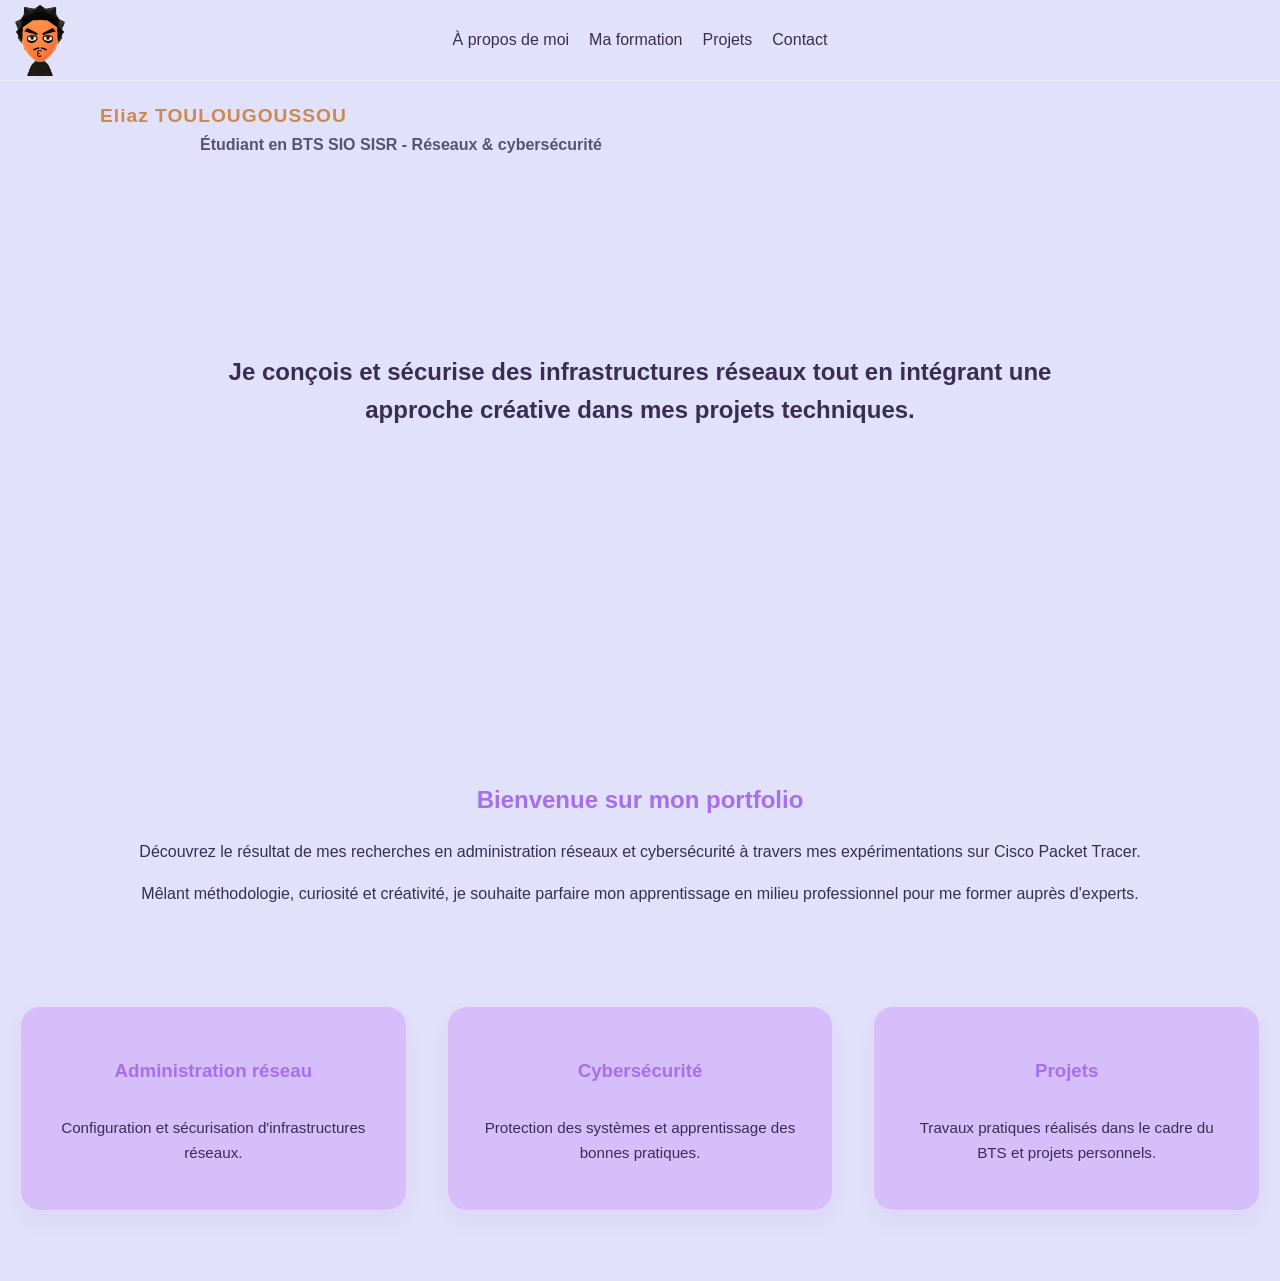
<file: index.html>
<!doctype html>
<html lang="fr">
  <head>
    <meta charset="UTF-8" />
    <meta name="viewport" content="width=device-width, initial-scale=1.0" />
    <title>Portfolio Eliaz TOULOUGOUSSOU</title>
    <link rel="stylesheet" href="style.css">

  </head>
  <body>
    <header class="header_main">
      <div class="header_main_logo">
        <a href="/index.html">
          <img src="img/logo site web.png" alt="logo">        
      </a>
      </div>
      <nav class="header_main_nav">
        <ul>
          <li><a href="about.html">À propos de moi</a></li>
          <li><a href="degree.html">Ma formation</a></li>
          <li><a href="project.html">Projets</a></li>
          <li><a href="contact.html">Contact</a></li>
        </ul>
      </nav>
    </header>
    <section class="hero_banner">
      <p class="hero_banner_name">Eliaz TOULOUGOUSSOU</p>
      <p class="hero_banner_tag">
        Étudiant en BTS SIO SISR - Réseaux & cybersécurité
      </p>
      <div class="hero_banner_title">
        <h1 class="hero_banner_description">
          Je conçois et sécurise des infrastructures réseaux tout en intégrant
          une approche créative dans mes projets techniques.
        </h1>
      </div>
    </section>
    <section class="hero_banner_description">
      <h2>Bienvenue sur mon portfolio</h2>
      <p>
        Découvrez le résultat de mes recherches en administration réseaux et
        cybersécurité à travers mes expérimentations sur Cisco Packet Tracer.
      </p>
      <p>
        Mêlant méthodologie, curiosité et créativité, je souhaite parfaire mon
        apprentissage en milieu professionnel pour me former auprès d'experts.
      </p>
    </section>

    <section class="hero_banner_card">
  <div class="hero_banner_card_type">
    <h3>Administration réseau</h3>
    <p>Configuration et sécurisation d'infrastructures réseaux.</p>
  </div>

  <div class="hero_banner_card_type_alt">
    <h3>Cybersécurité</h3>
    <p>Protection des systèmes et apprentissage des bonnes pratiques.</p>
  </div>

  <div class="hero_banner_card_type">
    <h3>Projets</h3>
    <p>
      Travaux pratiques réalisés dans le cadre du BTS et projets personnels.
    </p>
  </div>
</section>
    </div>
  </body>
</html>
</file>
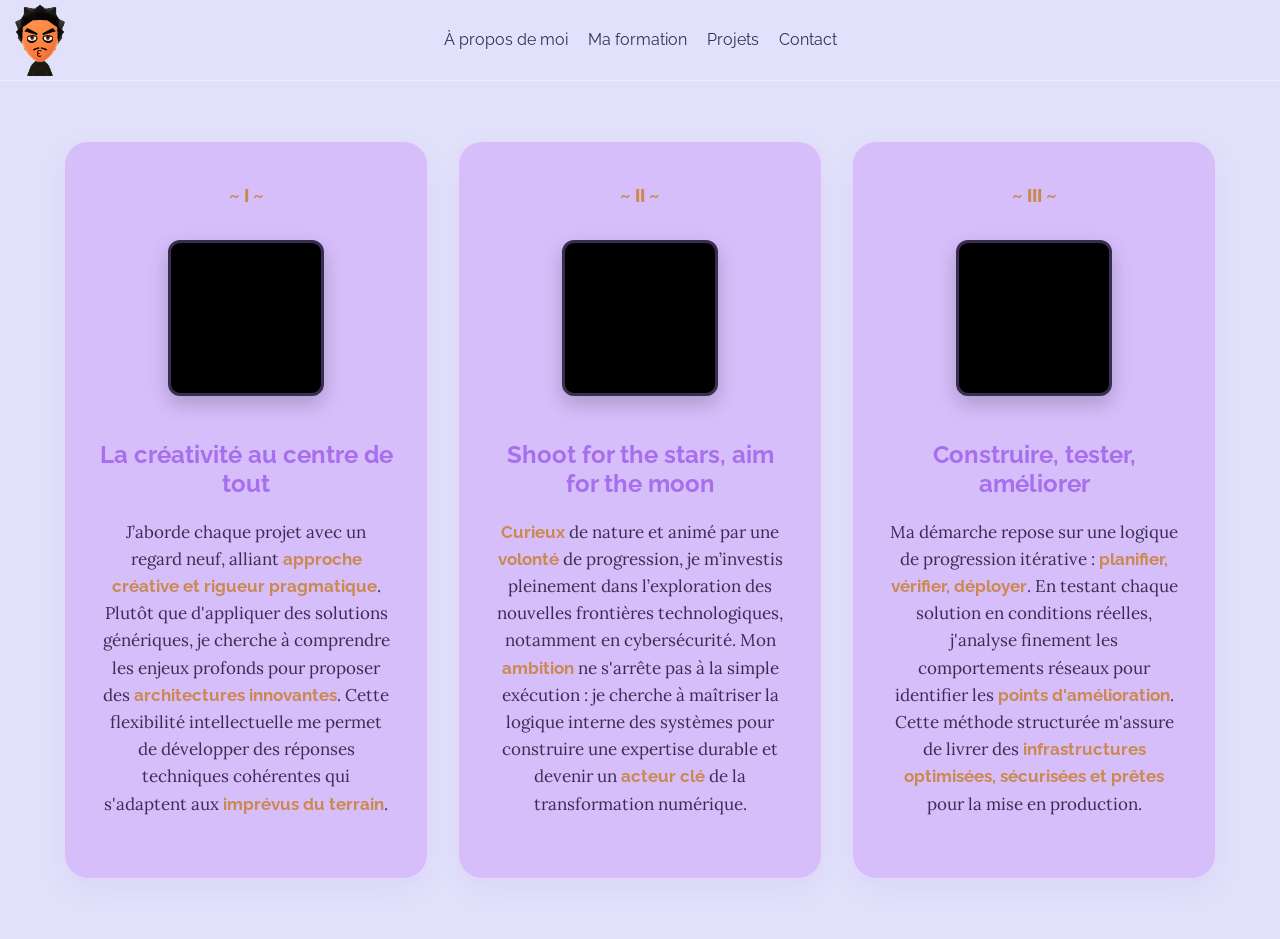
<file: about.html>
<!doctype html>
<html lang="fr">
  <head>
    <meta charset="UTF-8" />
    <meta name="viewport" content="width=device-width, initial-scale=1.0" />
    <title>Document</title>
    <link rel="stylesheet" href="about.css" />
    <link rel="preconnect" href="https://fonts.googleapis.com" />
    <link rel="preconnect" href="https://fonts.gstatic.com" crossorigin />
    <link
      href="https://fonts.googleapis.com/css2?family=Lora:ital,wght@0,400..700;1,400..700&display=swap"
      rel="stylesheet"
    />

    <link rel="preconnect" href="https://fonts.googleapis.com" />
    <link rel="preconnect" href="https://fonts.gstatic.com" crossorigin />
    <link
      href="https://fonts.googleapis.com/css2?family=Lora:ital,wght@0,400..700;1,400..700&family=Raleway:ital,wght@0,100..900;1,100..900&display=swap"
      rel="stylesheet"
    />
  </head>
  <body>
    <header class="header_main">
      <div class="header_main_logo">
        <a href="/index.html">
          <img src="img/logo site web.png" alt="logo" />
        </a>
      </div>

      <nav class="header_main_nav">
        <ul>
          <li><a href="about.html">À propos de moi</a></li>
          <li><a href="degree.html">Ma formation</a></li>
          <li><a href="project.html">Projets</a></li>
          <li><a href="contact.html">Contact</a></li>
        </ul>
      </nav>
    </header>

    <section class="about_me_card">
      <div class="about_me_card_type">
        <h3>~ I ~</h3>
        <div class="about_me_card_img"></div>
        <h2>La créativité au centre de tout</h2>
        <p>
          J’aborde chaque projet avec un regard neuf, alliant
          <span class="p_important"
            >approche créative et rigueur pragmatique</span
          >. Plutôt que d'appliquer des solutions génériques, je cherche à
          comprendre les enjeux profonds pour proposer des
          <span class="p_important">architectures innovantes</span>. Cette
          flexibilité intellectuelle me permet de développer des réponses
          techniques cohérentes qui s'adaptent aux
          <span class="p_important">imprévus du terrain</span>.
        </p>
      </div>

      <div class="about_me_card_alt">
        <h3>~ II ~</h3>
        <div class="about_me_card_img"></div>
        <h2>Shoot for the stars, aim for the moon</h2>
        <p>
          <span class="p_important">Curieux</span> de nature et animé par une
          <span class="p_important">volonté</span> de progression, je m’investis
          pleinement dans l’exploration des nouvelles frontières technologiques,
          notamment en cybersécurité. Mon
          <span class="p_important">ambition</span> ne s'arrête pas à la simple
          exécution : je cherche à maîtriser la logique interne des systèmes
          pour construire une expertise durable et devenir un
          <span class="p_important">acteur clé</span> de la transformation
          numérique.
        </p>
      </div>

      <div class="about_me_card_type">
        <h3>~ III ~</h3>
        <div class="about_me_card_img"></div>
        <h2>Construire, tester, améliorer</h2>
        <p>
          Ma démarche repose sur une logique de progression itérative :
          <span class="p_important">planifier, vérifier, déployer</span>. En
          testant chaque solution en conditions réelles, j'analyse finement les
          comportements réseaux pour identifier les
          <span class="p_important">points d'amélioration</span>. Cette méthode
          structurée m'assure de livrer des
          <span class="p_important"
            >infrastructures optimisées, sécurisées et prêtes</span
          >
          pour la mise en production.
        </p>
      </div>
    </section>
  </body>
</html>
</file>
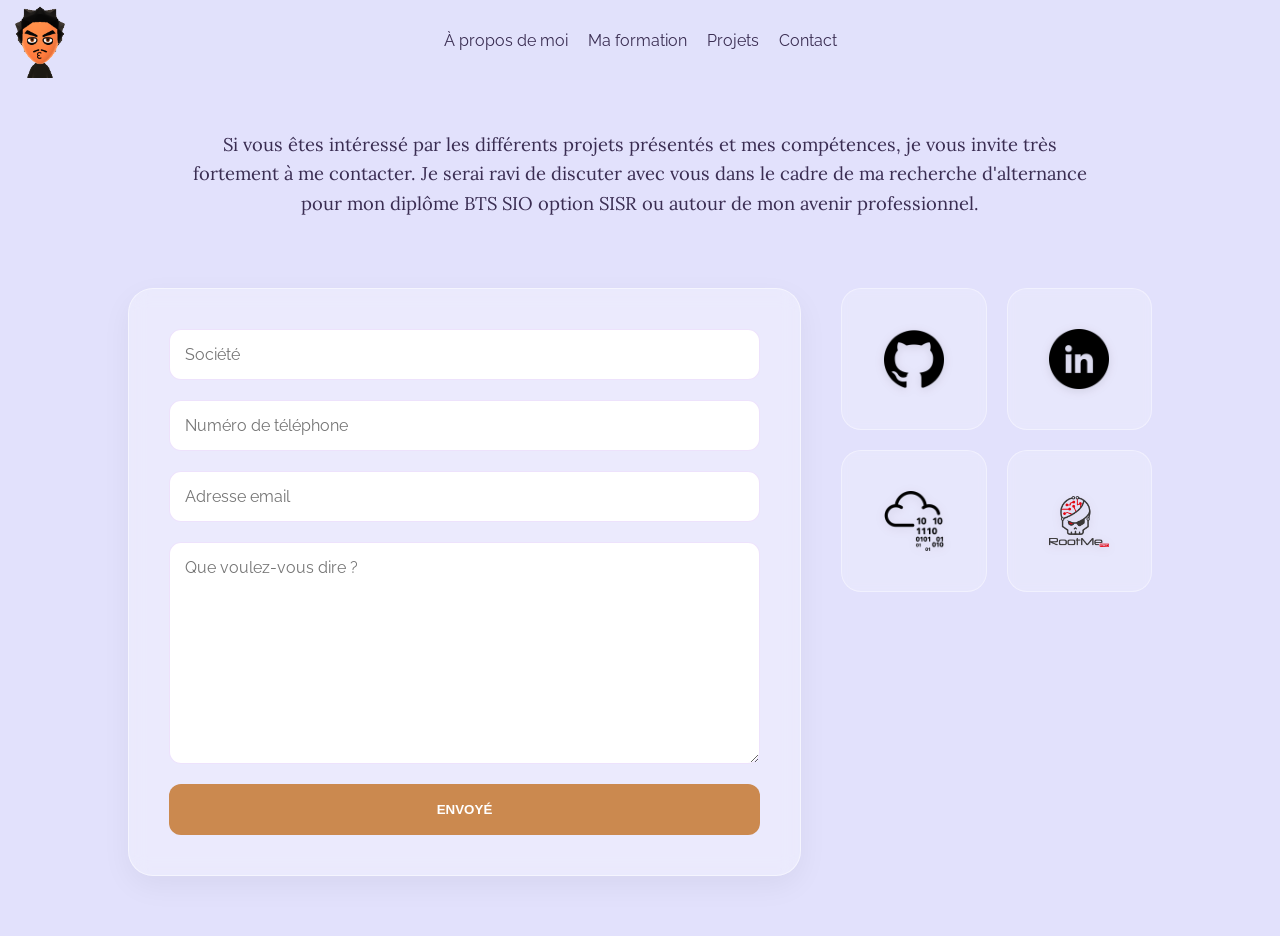
<file: contact.html>
<!doctype html>
<html lang="fr">
  <head>
    <meta charset="UTF-8" />
    <meta name="viewport" content="width=device-width, initial-scale=1.0" />
    <title>Contact</title>
    <link rel="stylesheet" href="contact.css" />
  </head>
  <body>
    <header class="header_main">
      <div class="header_main_logo">
        <a href="/index.html">
          <img src="img/logo site web.png" alt="logo" />
        </a>
      </div>

      <nav class="header_main_nav">
        <ul>
          <li><a href="about.html">À propos de moi</a></li>
          <li><a href="degree.html">Ma formation</a></li>
          <li><a href="project.html">Projets</a></li>
          <li><a href="contact.html">Contact</a></li>
        </ul>
      </nav>
    </header>

    <p>
      Si vous êtes intéressé par les différents projets présentés et mes
      compétences, je vous invite très fortement à me contacter. Je serai ravi
      de discuter avec vous dans le cadre de ma recherche d'alternance pour mon
      diplôme BTS SIO option SISR ou autour de mon avenir professionnel.
    </p>

    <section class="contact_intel">
      <div class="contact_intel_form">
        <input
          type="text"
          name="company"
          placeholder="Société"
          autocomplete="off"
          required
        />
        <input
          type="integer"
          name="phone"
          placeholder="Numéro de téléphone"
          autocomplete="off"
          required
        />
        <input
          type="email"
          name="email"
          placeholder="Adresse email"
          autocomplete="off"
          required
        />
        <textarea
          name="message"
          rows="10"
          cols="60"
          placeholder="Que voulez-vous dire ?"
          autocomplete="off"
          required
        ></textarea>
        <button type="submit">Envoyé</button>
      </div>

      <div class="contact_intel_logo">
        <a href="https://github.com/elitoul" target="_blank">
          <div class="contact_intel_logo_github">
            <img src="img/github.png" alt="logo github" />
          </div>
        </a>

        <a
          href="https://www.linkedin.com/in/%F0%9F%94%92-eliaz-toulougoussou-🦊-76448a313/"
          target="_blank"
        >
          <div class="contact_intel_logo_linkedin">
            <img src="img/linkedin.png" alt="" />
          </div>
        </a>

        <a href="https://tryhackme.com/p/.eli" target="_blank">
          <div class="contact_intel_logo_tryhackme">
            <img src="img/tryhackme-dark.png" alt="" />
          </div>
        </a>

        <a
          href="https://www.root-me.org/eli-1084742?lang=fr#03bd37fccc560910fc2db8416a444800"
          target="_blank"
        >
          <div class="contact_intel_logo_rootmepro">
            <img src="img/root-me-pro.png" alt="" />
          </div>
        </a>
      </div>
    </section>
  </body>
</html>
</file>
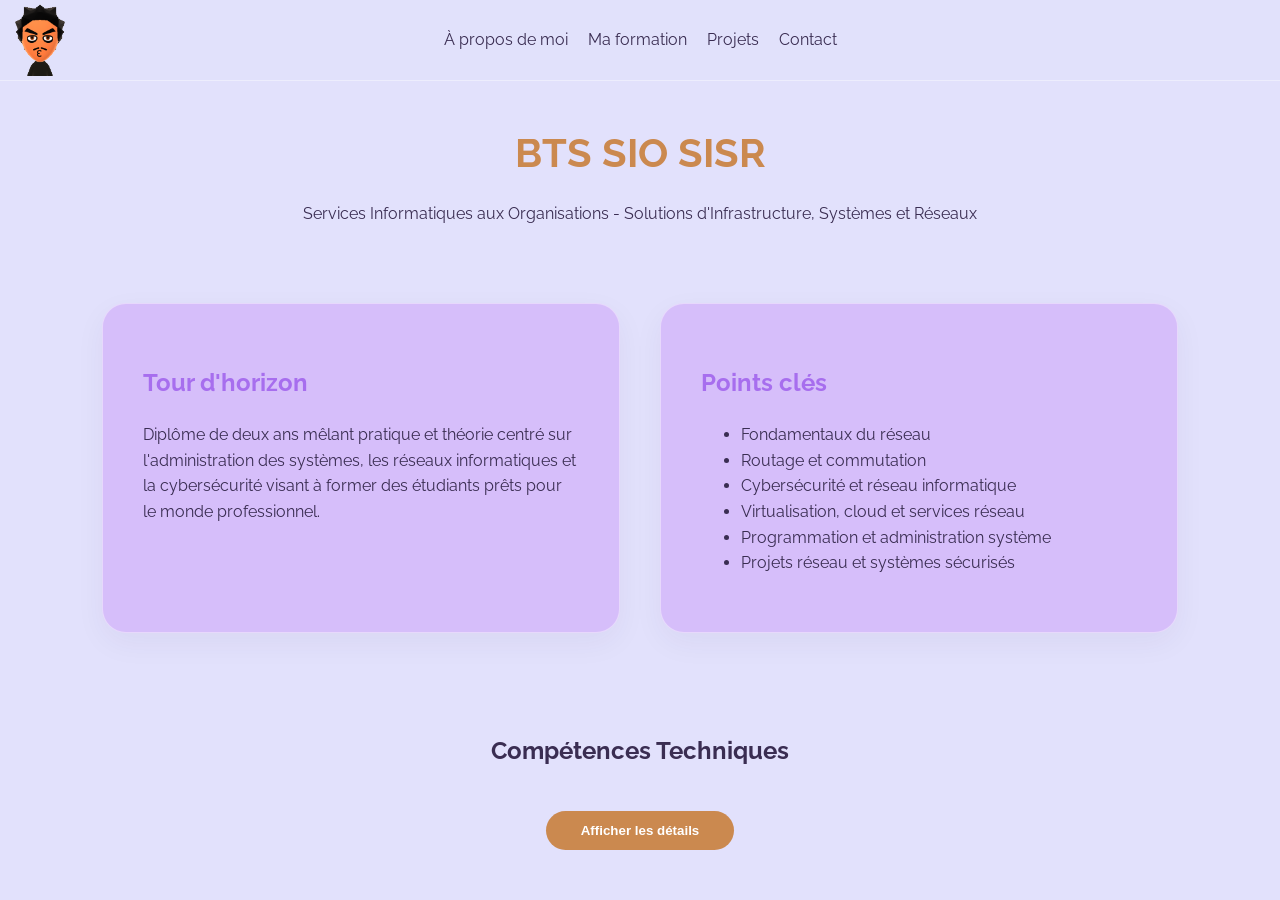
<file: degree.html>
<!doctype html>
<html lang="fr">
  <head>
    <meta charset="UTF-8" />
    <meta name="viewport" content="width=device-width, initial-scale=1.0" />
    <title>Ma Formation - BTS SIO SISR</title>
    <link rel="stylesheet" href="degree.css" />
    <link rel="preconnect" href="https://fonts.googleapis.com" />
    <link rel="preconnect" href="https://fonts.gstatic.com" crossorigin />
    <link
      href="https://fonts.googleapis.com/css2?family=Lora:ital,wght@0,400..700;1,400..700&family=Raleway:ital,wght@0,100..900;1,100..900&display=swap"
      rel="stylesheet"
    />
  </head>
  <body>
    <header class="header_main">
      <div class="header_main_logo">
        <a href="index.html">
          <img src="img/logo site web.png" alt="logo" />
        </a>
      </div>

      <nav class="header_main_nav">
        <ul>
          <li><a href="about.html">À propos de moi</a></li>
          <li><a href="degree.html">Ma formation</a></li>
          <li><a href="project.html">Projets</a></li>
          <li><a href="contact.html">Contact</a></li>
        </ul>
      </nav>
    </header>

    <div class="global_title">
      <h1>BTS SIO SISR</h1>
      <p>
        Services Informatiques aux Organisations - Solutions d'Infrastructure,
        Systèmes et Réseaux
      </p>
    </div>

    <section class="global_description">
      <div class="description">
        <h2 class="description_title">Tour d'horizon</h2>
        <p>
          Diplôme de deux ans mêlant pratique et théorie centré sur
          l'administration des systèmes, les réseaux informatiques et la
          cybersécurité visant à former des étudiants prêts pour le monde
          professionnel.
        </p>
      </div>

      <div class="keypoint">
        <h2 class="keypoint_title">Points clés</h2>
        <ul>
          <li>Fondamentaux du réseau</li>
          <li>Routage et commutation</li>
          <li>Cybersécurité et réseau informatique</li>
          <li>Virtualisation, cloud et services réseau</li>
          <li>Programmation et administration système</li>
          <li>Projets réseau et systèmes sécurisés</li>
        </ul>
      </div>
    </section>

    <div class="skills_title">
      <h2>Compétences Techniques</h2>
      <button id="toggleSkills" class="btn_toggle">Afficher les détails</button>
    </div>

    <div class="skills hidden" id="skillsSection">
      <div class="skill_card network">
        <h3>Réseau</h3>
        <ul>
          <li>Configuration CISCO 2960, ASR1001</li>
          <li>Configuration de VLAN</li>
          <li>Gestion d'interfaces</li>
          <li>Support technique N1</li>
        </ul>
      </div>

      <div class="skill_card programmation">
        <h3>Programmation</h3>
        <ul>
          <li>Python</li>
          <li>C++</li>
          <li>Bash</li>
        </ul>
      </div>

      <div class="skill_card web_development">
        <h3>Développement web</h3>
        <ul>
          <li>HTML / CSS / JS</li>
          <li>GSAP</li>
        </ul>
      </div>

      <div class="skill_card tools">
        <h3>Outils de travail</h3>
        <ul>
          <li>Git / VS Code</li>
          <li>EVE-NG / VMWare</li>
          <li>Cisco Packet Tracer</li>
        </ul>
      </div>
    </div>

    <script>
      // 1. On cible les éléments
      const btn = document.getElementById("toggleSkills");
      const skillsSection = document.getElementById("skillsSection");

      // 2. On écoute le clic
      btn.addEventListener("click", () => {
        // A. On bascule l'affichage (Toggle)
        skillsSection.classList.toggle("hidden");

        // B. On vérifie l'état actuel (Est-ce caché ?)
        const isHidden = skillsSection.classList.contains("hidden");

        // C. On met à jour le texte du bouton
        btn.textContent = isHidden
          ? "Afficher les détails"
          : "Masquer les détails";

        // D. DÉROULEMENT AUTOMATIQUE
        // Si la section n'est PAS cachée (donc elle vient d'être ouverte)
        if (!isHidden) {
          // On laisse 150ms au CSS pour commencer à ouvrir la div
          setTimeout(() => {
            skillsSection.scrollIntoView({
              behavior: "smooth", // Animation fluide
              block: "end", // Aligne le haut de la section au haut de l'écran
            });
          }, 600);
        }
      });
    </script>
  </body>
</html>
</file>
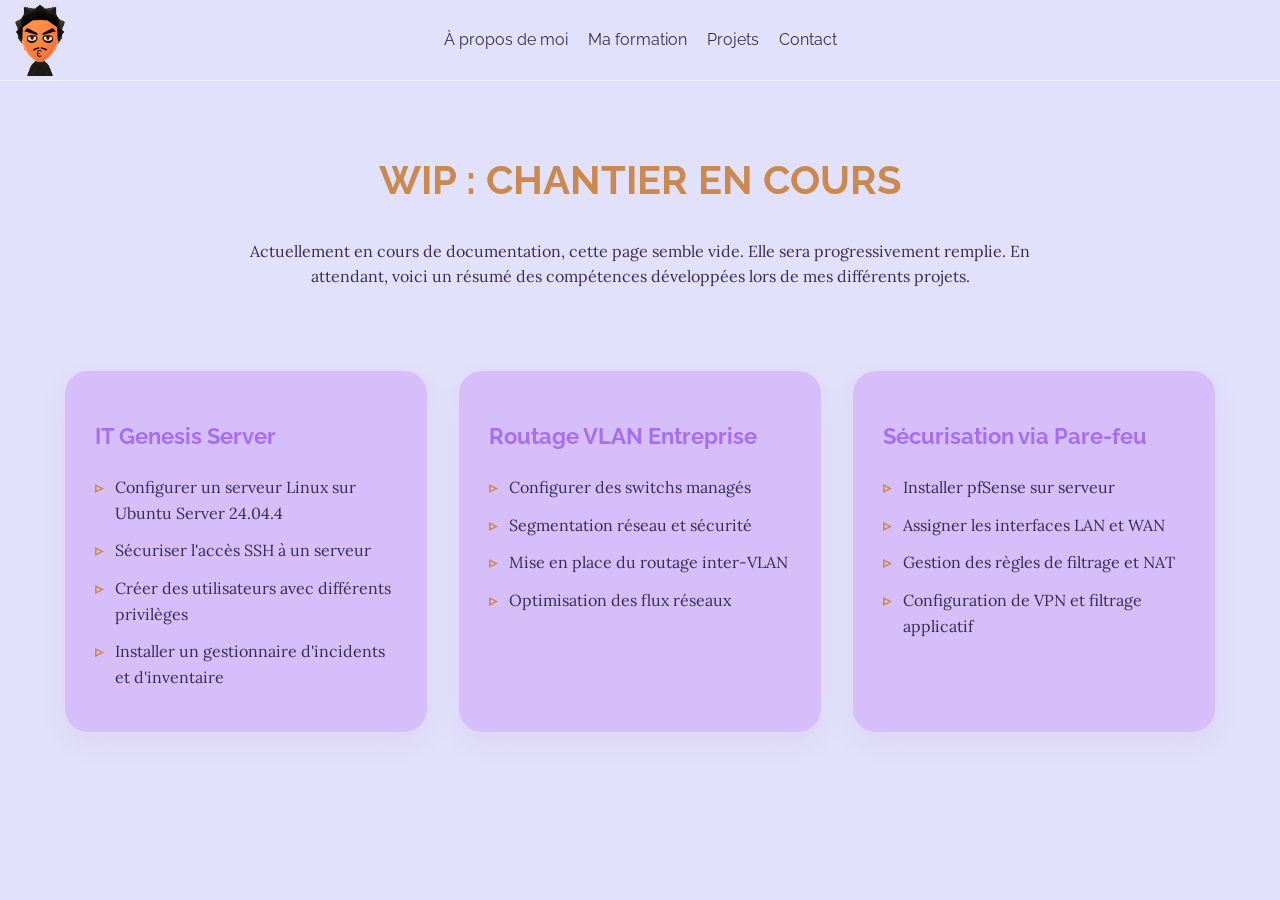
<file: project.html>
<!doctype html>
<html lang="fr">
  <head>
    <meta charset="UTF-8" />
    <meta name="viewport" content="width=device-width, initial-scale=1.0" />
    <title>Mes Projets - Portfolio</title>
    <link rel="stylesheet" href="project.css" />
    <link rel="preconnect" href="https://fonts.googleapis.com" />
    <link rel="preconnect" href="https://fonts.gstatic.com" crossorigin />
    <link
      href="https://fonts.googleapis.com/css2?family=Lora:ital,wght@0,400..700;1,400..700&family=Raleway:ital,wght@0,100..900;1,100..900&display=swap"
      rel="stylesheet"
    />
  </head>
  <body>
    <header class="header_main">
      <div class="header_main_logo">
        <a href="index.html">
          <img src="img/logo site web.png" alt="logo" />
        </a>
      </div>
      <nav class="header_main_nav">
        <ul>
          <li><a href="about.html">À propos de moi</a></li>
          <li><a href="degree.html">Ma formation</a></li>
          <li><a href="project.html">Projets</a></li>
          <li><a href="contact.html">Contact</a></li>
        </ul>
      </nav>
    </header>

    <main class="project_intro">
      <h1>WIP : CHANTIER EN COURS</h1>
      <p>
        Actuellement en cours de documentation, cette page semble vide. Elle
        sera progressivement remplie. En attendant, voici un résumé des
        compétences développées lors de mes différents projets.
      </p>
    </main>

    <section class="project_container">
      <div class="project_card">
        <h2>IT Genesis Server</h2>
        <ul class="project_list">
          <li>Configurer un serveur Linux sur Ubuntu Server 24.04.4</li>
          <li>Sécuriser l'accès SSH à un serveur</li>
          <li>Créer des utilisateurs avec différents privilèges</li>
          <li>Installer un gestionnaire d'incidents et d'inventaire</li>
        </ul>
      </div>

      <div class="project_card">
        <h2>Routage VLAN Entreprise</h2>
        <ul class="project_list">
          <li>Configurer des switchs managés</li>
          <li>Segmentation réseau et sécurité</li>
          <li>Mise en place du routage inter-VLAN</li>
          <li>Optimisation des flux réseaux</li>
        </ul>
      </div>

      <div class="project_card">
        <h2>Sécurisation via Pare-feu</h2>
        <ul class="project_list">
          <li>Installer pfSense sur serveur</li>
          <li>Assigner les interfaces LAN et WAN</li>
          <li>Gestion des règles de filtrage et NAT</li>
          <li>Configuration de VPN et filtrage applicatif</li>
        </ul>
      </div>
    </section>
  </body>
</html>
</file>
<file: style.css>
/* --- Palette de couleurs --- */
:root {
  --bg-page: #E2E1FC;      /* Lavande très clair (Fond) */
  --card-bg: #D6BEFA;      /* Glycine (Cartes au repos) */
  --text-main: #3A2D52;    /* Violet-Noir (Texte ultra lisible) */
  --accent-primary: #A76EEE; /* Violet vibrant (Titres et hover) */
  --accent-copper: #CB894F;  /* Cuivre (Détails et nom) */
  --white-soft: rgba(255, 255, 255, 0.4);
}

/* --- Base --- */
body {
  margin: 0%;
  padding: 0%;
  background-color: var(--bg-page);
  color: var(--text-main);
  font-family: "Raleway", sans-serif; /* Utilisation de ta police choisie */
  line-height: 1.6;
}

a {
  cursor: pointer;
  color: inherit;
  transition: 0.3s;
}

/* --- Header --- */
.header_main {
  height: 80px;
  width: 100%;
  display: flex;
  justify-content: space-between;
  align-items: center;
  position: relative;
  background-color: rgba(226, 225, 252, 0.8); /* Effet de transparence léger */
  border-bottom: 1px solid var(--white-soft);
}

.header_main_logo img {
  height: 80px;
  align-self: center;
}

.header_main_nav {
  position: absolute;
  left: 50%;
  transform: translateX(-50%);
}

.header_main_nav ul {
  list-style: none;
  display: flex;
  gap: 20px;
  margin: 0;
  padding: 0;
}

.header_main_nav ul li a {
  display: inline-block; /* Indispensable pour que le scale fonctionne */
  transition: transform 0.5s cubic-bezier(0.4, 0, 0.2, 1), color 0.3s ease;
  color: var(--text-main);
  text-decoration: none;
}

.header_main_nav ul li a:hover {
  color: var(--accent-primary);
  transform: scale(1.1); /* Grossissement de 10% seulement */
}

/* --- Hero Banner --- */
.hero_banner {
  width: 100%;
  height: 600px;
  position: relative;
  padding-top: 20px;
}

.hero_banner_name {
  margin-left: 100px;
  margin-bottom: 0;
  margin-top: 0;
  color: var(--accent-copper); /* Ton nom ressort en cuivre */
  font-weight: 800;
  font-size: 1.2rem;
  letter-spacing: 1px;
}

.hero_banner_tag {
  margin-left: 200px;
  margin-top: 0;
  font-weight: 600;
  color: var(--text-main);
  opacity: 0.8;
}

.hero_banner_title {
  position: absolute;
  top: 50%;
  left: 50%;
  transform: translate(-50%, -50%);
  text-align: center;
  width: 80%;
}

.hero_banner_description {
  width: 90%;
  margin: 80px auto;
  text-align: center;
  color: var(--text-main);
}

.hero_banner_description h1 {
  font-size: 2.5rem;
  color: var(--text-main);
}

.hero_banner_description h2 {
  color: var(--accent-primary);
}

/* --- Cartes --- */
.hero_banner_card {
  display: flex;
  justify-content: center;
  flex-wrap: wrap;
  padding-bottom: 50px;
}

.hero_banner_card_type, 
.hero_banner_card_type_alt {
  flex: 1 1 250px;
  max-width: 350px;
  display: flex;
  flex-direction: column;
  align-items: center;
  margin: 20px;
  padding: 30px;
  background-color: var(--card-bg);
  border-radius: 20px;
  border: 1px solid var(--white-soft);
  box-shadow: 0 10px 25px rgba(58, 45, 82, 0.05);
  transition: all 0.4s ease;
}

/* Effet au survol des cartes sans dénaturer la couleur */
.hero_banner_card_type:hover, 
.hero_banner_card_type_alt:hover {
  transform: translateY(-10px);
  background-color: #EBE0FF; /* Éclaircissement léger pour l'interaction */
  border-color: var(--accent-primary);
  box-shadow: 0 15px 35px rgba(167, 110, 238, 0.15);
}

.hero_banner_card_type h3, 
.hero_banner_card_type_alt h3 {
  color: var(--accent-primary);
  margin-bottom: 15px;
}

.hero_banner_card_type p, 
.hero_banner_card_type_alt p {
  text-align: center;
  font-size: 0.95rem;
  color: var(--text-main);
}
</file>
<file: about.css>
/* --- Palette de couleurs --- */
:root {
  --bg-page: #E2E1FC;      /* Lavande très clair (Fond) */
  --card-bg: #D6BEFA;      /* Glycine (Cartes au repos) */
  --text-main: #3A2D52;    /* Violet-Noir (Texte ultra lisible) */
  --accent-primary: #A76EEE; /* Violet vibrant (Titres et hover) */
  --accent-copper: #CB894F;  /* Cuivre (Détails et nom) */
  --white-soft: rgba(255, 255, 255, 0.4);
}

/* --- Base --- */
body {
  margin: 0%;
  padding: 0%;
  background-color: var(--bg-page);
  color: var(--text-main);
  font-family: "Raleway", sans-serif; /* Utilisation de ta police choisie */
  line-height: 1.6;
}

a {
  cursor: pointer;
  color: inherit;
  transition: 0.3s;
}

/* --- Header --- */
.header_main {
  height: 80px;
  width: 100%;
  display: flex;
  justify-content: space-between;
  align-items: center;
  position: relative;
  background-color: rgba(226, 225, 252, 0.8); /* Effet de transparence léger */
  border-bottom: 1px solid var(--white-soft);
}

.header_main_logo img {
  height: 80px;
  align-self: center;
}

.header_main_nav {
  position: absolute;
  left: 50%;
  transform: translateX(-50%);
}

.header_main_nav ul {
  list-style: none;
  display: flex;
  gap: 20px;
  margin: 0;
  padding: 0;
}

.header_main_nav ul li a {
  display: inline-block; /* Indispensable pour que le scale fonctionne */
  transition: transform 0.5s cubic-bezier(0.4, 0, 0.2, 1), color 0.3s ease;
  color: var(--text-main);
  text-decoration: none;
}

.header_main_nav ul li a:hover {
  color: var(--accent-primary);
  transform: scale(1.1); /* Grossissement de 10% seulement */
}

.contact_logo {
    display: flex;
    justify-content: space-around;
}

/* --- Palette de couleurs (Rappel) --- */
:root {
  --bg-page: #E2E1FC;      /* Lavande très clair (Fond) */
  --card-bg: #D6BEFA;      /* Glycine (Cartes au repos) */
  --text-main: #3A2D52;    /* Violet-Noir (Texte ultra lisible) */
  --accent-primary: #A76EEE; /* Violet vibrant (Titres et hover) */
  --accent-copper: #CB894F;  /* Cuivre (Détails et numéros) */
  --white-soft: rgba(255, 255, 255, 0.4);
}

/* --- Base --- */
body {
  margin: 0;
  padding: 0;
  background-color: var(--bg-page);
  color: var(--text-main);
  font-family: "Raleway", sans-serif;
  line-height: 1.6;
}

/* --- Conteneur des cartes "À propos" --- */
.about_me_card {
    display: flex;
    justify-content: center;
    flex-wrap: wrap; /* Permet aux cartes de passer en dessous sur mobile */
    padding: 60px 5%; /* Espace généreux autour des cartes */
    gap: 30px; /* Espace entre les cartes */
}

/* --- Style commun aux cartes (Modèle Accueil) --- */
.about_me_card_type, 
.about_me_card_alt {
    background-color: var(--card-bg);
    flex: 1;
    min-width: 300px;
    max-width: 400px;
    display: flex;
    flex-direction: column;
    align-items: center;
    padding: 40px 20px;
    border-radius: 24px;
    border: 1px solid var(--white-soft);
    box-shadow: 0 10px 30px rgba(58, 45, 82, 0.05);
    transition: all 0.4s cubic-bezier(0.165, 0.84, 0.44, 1);
    text-align: center;
    box-sizing: border-box; /* Pour que le padding n'augmente pas la taille */
}

/* Effet au survol (modèle accueil) */
.about_me_card_type:hover, 
.about_me_card_alt:hover {
    transform: translateY(-10px);
    background-color: #EBE0FF; /* Éclaircissement doux */
    border-color: var(--accent-primary);
    box-shadow: 0 15px 35px rgba(167, 110, 238, 0.15);
}

/* --- Éléments internes des cartes --- */
.about_me_card h3 {
    background-color: transparent; /* Suppression de l'ancien rouge */
    color: var(--accent-copper);   /* Numérotation en Cuivre */
    font-family: "Raleway", sans-serif;
    font-weight: 800;
    margin: 0;
    font-size: 1.1rem;
}

.about_me_card h2 {
    color: var(--accent-primary); /* Titres en Violet vibrant */
    font-size: 1.5rem;
    margin-top: 15px;
    margin-bottom: 20px;
    line-height: 1.2;
    padding: 0 10px;
}

/* --- LA DIV NOIRE (Pour ton futur dessin) --- */
.about_me_card_img {
    width: 150px; /* Taille exacte demandée */
    height: 150px; /* Taille exacte demandée */
    background-color: #000000; /* Le noir pur préservé */
    border-radius: 12px; /* Un léger arrondi pour s'accorder aux cartes */
    border: 3px solid var(--text-main); /* Contour pour le relief */
    margin: 30px 0; /* Espace équilibré haut/bas */
    box-shadow: 0 8px 20px rgba(0, 0, 0, 0.2); /* Ombre pour l'effet "décollé" */
    transition: all 0.3s ease;
}

/* Interaction subtile au survol de la carte sur l'image */
.about_me_card_type:hover .about_me_card_img, 
.about_me_card_alt:hover .about_me_card_img {
  border-color: var(--accent-copper); /* Le contour passe au cuivre */
  transform: scale(1.03); /* Léger grossissement de la div noire */
}

/* --- Typographie (Lora et Raleway importants) --- */
p {
    font-family: "Lora", serif;
    font-size: 17px;
    line-height: 1.6;
    color: var(--text-main);
    margin: 0 5% 20px 5%; /* Marges propres pour le texte */
}

/* Mots-clés importants */
.p_important {
    color: var(--accent-copper);
    font-family: "Raleway", sans-serif;
    font-weight: 700;
    padding-bottom: 1px;
}
</file>
<file: contact.css>
/* 1. IMPORT DES POLICES */
@import url('https://fonts.googleapis.com/css2?family=Lora:ital,wght@0,400..700;1,400..700&family=Raleway:ital,wght@0,100..900;1,100..900&display=swap');

/* 2. VARIABLES DE COULEURS */
:root {
    --bg-lavande: #E2E1FC;
    --accent-cuivre: #CB894F;
    --accent-violet: #A76EEE;
    --text-sombre: #3A2D52;
}

.header_main {
  height: 80px;
  width: 100%;
  display: flex;
  justify-content: space-between;
  align-items: center;
  position: relative;
  background-color: rgba(226, 225, 252, 0.8); /* Effet de transparence léger */
  border-bottom: 1px solid var(--white-soft);
}

.header_main_logo img {
  height: 80px;
  align-self: center;
}

.header_main_nav {
  position: absolute;
  left: 50%;
  transform: translateX(-50%);
}

.header_main_nav ul {
  list-style: none;
  display: flex;
  gap: 20px;
  margin: 0;
  padding: 0;
}

.header_main_nav ul li a {
  display: inline-block; /* Indispensable pour que le scale fonctionne */
  transition: transform 0.5s cubic-bezier(0.4, 0, 0.2, 1), color 0.3s ease;
  color: var(--text-main);
  text-decoration: none;
}

.header_main_nav ul li a:hover {
  color: var(--accent-primary);
  transform: scale(1.1); /* Grossissement de 10% seulement */
}

/* 3. BASE */
body {
    margin: 0;
    padding: 0;
    background-color: var(--bg-lavande);
    font-family: 'Raleway', sans-serif;
    color: var(--text-sombre);
}

/* Introduction */
p {
    font-family: 'Lora', serif;
    font-size: 1.15rem;
    text-align: center;
    max-width: 900px;
    margin: 50px auto;
    line-height: 1.6;
    padding: 0 20px;
}

/* 5. LAYOUT DE LA SECTION CONTACT */
.contact_intel {
    display: grid;
    grid-template-columns: 1fr 1fr;
    gap: 40px;
    padding: 20px 10% 60px 10%;
    align-items: start;
}

/* 6. LE FORMULAIRE (Effet Verre Lavande) */
.contact_intel_form {
    background: rgba(255, 255, 255, 0.3); /* Transparence légère */
    backdrop-filter: blur(10px);
    border: 1px solid rgba(255, 255, 255, 0.5);
    padding: 40px;
    border-radius: 25px;
    display: flex;
    flex-direction: column;
    gap: 20px;
    box-shadow: 0 10px 30px rgba(0, 0, 0, 0.05);
}

.contact_intel_form input, 
.contact_intel_form textarea {
    padding: 15px;
    border: 1px solid rgba(167, 110, 238, 0.2);
    border-radius: 12px;
    font-family: 'Raleway', sans-serif;
    font-size: 1rem;
    background: white;
    transition: 0.3s;
}

.contact_intel_form input:focus {
    border-color: var(--accent-cuivre);
    outline: none;
    box-shadow: 0 0 8px rgba(203, 137, 79, 0.2);
}

.contact_intel_form button {
    background-color: var(--accent-cuivre);
    color: white;
    border: none;
    padding: 18px;
    border-radius: 12px;
    font-weight: 800;
    cursor: pointer;
    transition: all 0.3s ease;
    text-transform: uppercase;
}

.contact_intel_form button:hover {
    background-color: var(--accent-violet);
    letter-spacing: 1px;
}

/* 7. LES CARTES LOGOS (Remplacement des blocs blancs par du translucide) */
/* 7. LES CARTES LOGOS */
.contact_intel_logo {
    display: grid;
    grid-template-columns: repeat(2, 1fr);
    gap: 20px;
}

.contact_intel_logo a {
    text-decoration: none;
    background: rgba(255, 255, 255, 0.2); 
    border: 1px solid rgba(255, 255, 255, 0.4);
    backdrop-filter: blur(5px);
    border-radius: 20px;
    height: 140px; /* Taille de la carte légèrement réduite */
    display: flex;
    justify-content: center;
    align-items: center;
    transition: all 0.4s cubic-bezier(0.175, 0.885, 0.32, 1.275);
    overflow: hidden; /* Empêche tout débordement visuel */
}

.contact_intel_logo a:hover {
    transform: translateY(-10px) scale(1.03);
    background: rgba(255, 255, 255, 0.5); 
    border-color: var(--accent-cuivre);
    box-shadow: 0 15px 30px rgba(58, 45, 82, 0.1);
}

/* On cible les DIV qui contiennent les images */
.contact_intel_logo_github, 
.contact_intel_logo_linkedin, 
.contact_intel_logo_tryhackme, 
.contact_intel_logo_rootmepro {
    height: 60px; /* Taille réduite des conteneurs d'icônes */
    width: 60px;
    display: flex;
    justify-content: center;
    align-items: center;
}

/* LA LIGNE MAGIQUE : On force l'image à ne jamais dépasser de la div */
.contact_intel_logo img {
    max-width: 100%;
    max-height: 100%;
    object-fit: contain; /* Garde les proportions sans déformer */
    filter: drop-shadow(0 2px 5px rgba(0,0,0,0.1));
}
</file>
<file: degree.css>
/* --- Palette de couleurs --- */
:root {
  --bg-page: #E2E1FC;      /* Lavande très clair (Fond) */
  --card-bg: #D6BEFA;      /* Glycine (Cartes au repos) */
  --text-main: #3A2D52;    /* Violet-Noir (Texte ultra lisible) */
  --accent-primary: #A76EEE; /* Violet vibrant (Titres et hover) */
  --accent-copper: #CB894F;  /* Cuivre (Détails et nom) */
  --white-soft: rgba(255, 255, 255, 0.4);
}

/* --- Base --- */
body {
  margin: 0%;
  padding: 0%;
  background-color: var(--bg-page);
  color: var(--text-main);
  font-family: "Raleway", sans-serif; /* Utilisation de ta police choisie */
  line-height: 1.6;
}

a {
  cursor: pointer;
  color: inherit;
  transition: 0.3s;
}

/* --- Header --- */
.header_main {
  height: 80px;
  width: 100%;
  display: flex;
  justify-content: space-between;
  align-items: center;
  position: relative;
  background-color: rgba(226, 225, 252, 0.8); /* Effet de transparence léger */
  border-bottom: 1px solid var(--white-soft);
}

.header_main_logo img {
  height: 80px;
  align-self: center;
}

.header_main_nav {
  position: absolute;
  left: 50%;
  transform: translateX(-50%);
}

.header_main_nav ul {
  list-style: none;
  display: flex;
  gap: 20px;
  margin: 0;
  padding: 0;
}

.header_main_nav ul li a {
  display: inline-block; /* Indispensable pour que le scale fonctionne */
  transition: transform 0.5s cubic-bezier(0.4, 0, 0.2, 1), color 0.3s ease;
  color: var(--text-main);
  text-decoration: none;
}

.header_main_nav ul li a:hover {
  color: var(--accent-primary);
  transform: scale(1.1); /* Grossissement de 10% seulement */
}

/* --- Titres --- */
.global_title { padding: 40px 5%; text-align: center; }
.global_title h1 { font-size: 2.5rem; margin: 0; color: var(--accent-copper); }

/* --- Section Animation "Rencontre" --- */
.global_description {
    display: flex;
    justify-content: center;
    gap: 40px;
    padding: 20px 8%;
    perspective: 1000px;
}

.description_title {
  color: var(--accent-primary);
}

.description, .keypoint {
    flex: 1;
    background: var(--card-bg);
    padding: 40px;
    border-radius: 24px;
    border: 1px solid var(--white-soft);
    box-shadow: 0 10px 30px rgba(58, 45, 82, 0.05);
}

.keypoint_title {
  color: var(--accent-primary);
}

.description { animation: slideDown 2s cubic-bezier(0.2, 0.8, 0.2, 1) forwards; }
.keypoint { animation: slideUp 2s cubic-bezier(0.2, 0.8, 0.2, 1) forwards; }

@keyframes slideDown {
    from { transform: translateY(-150px); opacity: 0; }
    to { transform: translateY(0); opacity: 1; }
}

@keyframes slideUp {
    from { transform: translateY(150px); opacity: 0; }
    to { transform: translateY(0); opacity: 1; }
}

/* --- Section Skills & Toggle --- */
.skills_title { text-align: center; margin-top: 80px; }

.btn_toggle {
    background-color: var(--accent-copper);
    color: white;
    border: none;
    padding: 12px 35px;
    border-radius: 50px;
    font-weight: 700;
    cursor: pointer;
    transition: 0.3s;
    margin-top: 20px;
    margin-bottom: 20px;
}

.btn_toggle:hover {
    background-color: var(--accent-primary);
    transform: translateY(-3px);
    box-shadow: 0 5px 15px rgba(167, 110, 238, 0.3);
}

.skills {
    display: flex;
    justify-content: center;
    flex-wrap: wrap;
    gap: 25px;
    padding: 50px 8%;
    max-height: 2000px; /* Grande valeur pour permettre l'animation */
    opacity: 1;
    transition: all 2s cubic-bezier(0.5, 1, 0.5, 1);
    overflow: hidden;
}

.skills.hidden {
    max-height: 0;
    opacity: 0;
    padding: 0 8%;
}

.skill_card {
    background: white;
    padding: 30px;
    border-radius: 20px;
    min-width: 260px;
    flex: 1;
    border-top: 5px solid var(--accent-primary);
    box-shadow: 0 5px 15px rgba(0,0,0,0.05);
}

.skill_card h3 { color: var(--accent-copper); margin-top: 0; }
.skill_card ul { padding-left: 20px; color: var(--text-main); }

.description, .keypoint, .hero_illustration {
    will-change: transform, opacity;
    backface-visibility: hidden; /* Évite les micro-scintillements */
}
</file>
<file: project.css>
/* --- Palette de couleurs --- */
:root {
  --bg-page: #E2E1FC;      /* Lavande très clair (Fond) */
  --card-bg: #D6BEFA;      /* Glycine (Cartes au repos) */
  --text-main: #3A2D52;    /* Violet-Noir (Texte ultra lisible) */
  --accent-primary: #A76EEE; /* Violet vibrant (Titres et hover) */
  --accent-copper: #CB894F;  /* Cuivre (Détails et nom) */
  --white-soft: rgba(255, 255, 255, 0.4);
}

/* --- Base --- */
body {
  margin: 0%;
  padding: 0%;
  background-color: var(--bg-page);
  color: var(--text-main);
  font-family: "Raleway", sans-serif; /* Utilisation de ta police choisie */
  line-height: 1.6;
}

a {
  cursor: pointer;
  color: inherit;
  transition: 0.3s;
}

/* --- Header --- */
.header_main {
  height: 80px;
  width: 100%;
  display: flex;
  justify-content: space-between;
  align-items: center;
  position: relative;
  background-color: rgba(226, 225, 252, 0.8); /* Effet de transparence léger */
  border-bottom: 1px solid var(--white-soft);
}

.header_main_logo img {
  height: 80px;
  align-self: center;
}

.header_main_nav {
  position: absolute;
  left: 50%;
  transform: translateX(-50%);
}

.header_main_nav ul {
  list-style: none;
  display: flex;
  gap: 20px;
  margin: 0;
  padding: 0;
}

.header_main_nav ul li a {
  display: inline-block; /* Indispensable pour que le scale fonctionne */
  transition: transform 0.5s cubic-bezier(0.4, 0, 0.2, 1), color 0.3s ease;
  color: var(--text-main);
  text-decoration: none;
}

.header_main_nav ul li a:hover {
  color: var(--accent-primary);
  transform: scale(1.1); /* Grossissement de 10% seulement */
}

/* --- Introduction --- */
.project_intro {
  text-align: center;
  padding: 40px 10%;
}

.project_intro h1 {
  color: var(--accent-copper);
  font-size: 2.5rem;
}

.project_intro p {
  font-family: "Lora", serif;
  max-width: 800px;
  margin: 0 auto;
}

/* --- Grille des Projets --- */
.project_container {
  display: flex;
  justify-content: center;
  flex-wrap: wrap;
  gap: 30px;
  padding: 40px 5%;
}

/* --- Cartes --- */
.project_card {
  background-color: var(--card-bg);
  flex: 1;
  min-width: 300px;
  max-width: 380px;
  padding: 30px;
  border-radius: 24px;
  border: 1px solid var(--white-soft);
  box-shadow: 0 10px 30px rgba(58, 45, 82, 0.05);
  transition: all 0.4s ease;
  display: flex;
  flex-direction: column;
}

.project_card:hover {
  transform: translateY(-10px);
  background-color: #EBE0FF;
  border-color: var(--accent-primary);
}

.project_card h2 {
  color: var(--accent-primary);
  margin-bottom: 20px;
  font-size: 1.4rem;
}

/* --- Style de la liste interne --- */
.project_list {
  list-style: none;
  padding: 0;
  margin: 0;
  text-align: left;
}

.project_list li {
  font-family: "Lora", serif;
  margin-bottom: 12px;
  position: relative;
  padding-left: 20px;
}

.project_list li::before {
  content: "▹";
  position: absolute;
  left: 0;
  color: var(--accent-copper);
  font-weight: bold;
}
</file>
